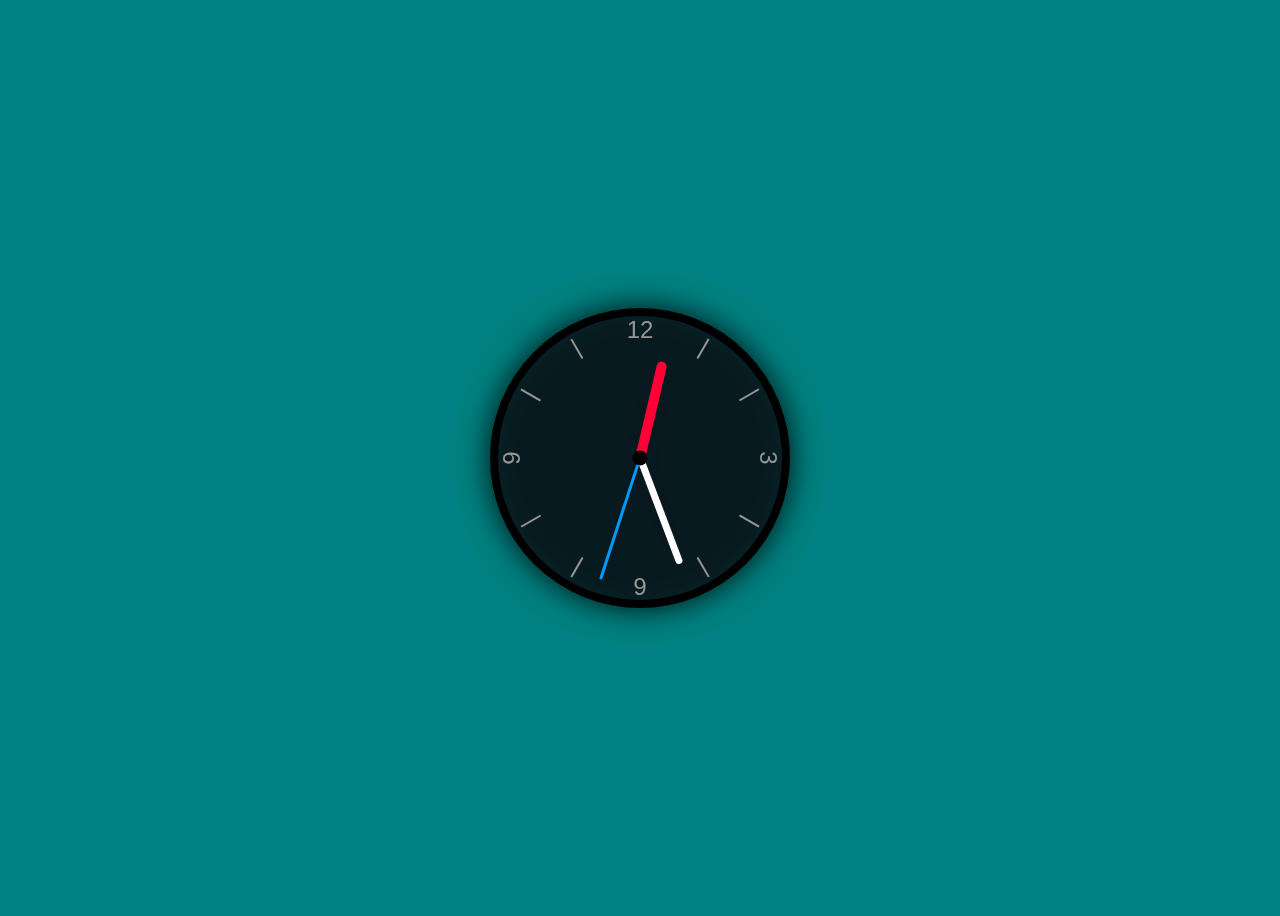
<file: Analogic Clock/index.html>
<!DOCTYPE html>
<html lang="en">
<head>
    <meta charset="UTF-8">
    <meta http-equiv="X-UA-Compatible" content="IE=edge">
    <meta name="viewport" content="width=device-width, initial-scale=1.0">
    <title>Clock with CSS and JS</title>
    <link rel="stylesheet" href="style.css">
    <script defer src="script.js"></script>
</head>
<body>
    <div class="clock">
        <div class="number number1">|</div>
        <div class="number number2">|</div>
        <div class="number number3">3</div>
        <div class="number number4">|</div>
        <div class="number number5">|</div>
        <div class="number number6">6</div>
        <div class="number number7">|</div>
        <div class="number number8">|</div>
        <div class="number number9">9</div>
        <div class="number number10">|</div>
        <div class="number number11">|</div>
        <div class="number number12">12</div>
        <div class="hand hand second"data-second-hand></div>
        <div class="hand hand minute"data-minute-hand></div>
        <div class="hand hand hour" data-hour-hand></div>
    </div>
</body>
</html>
</file>
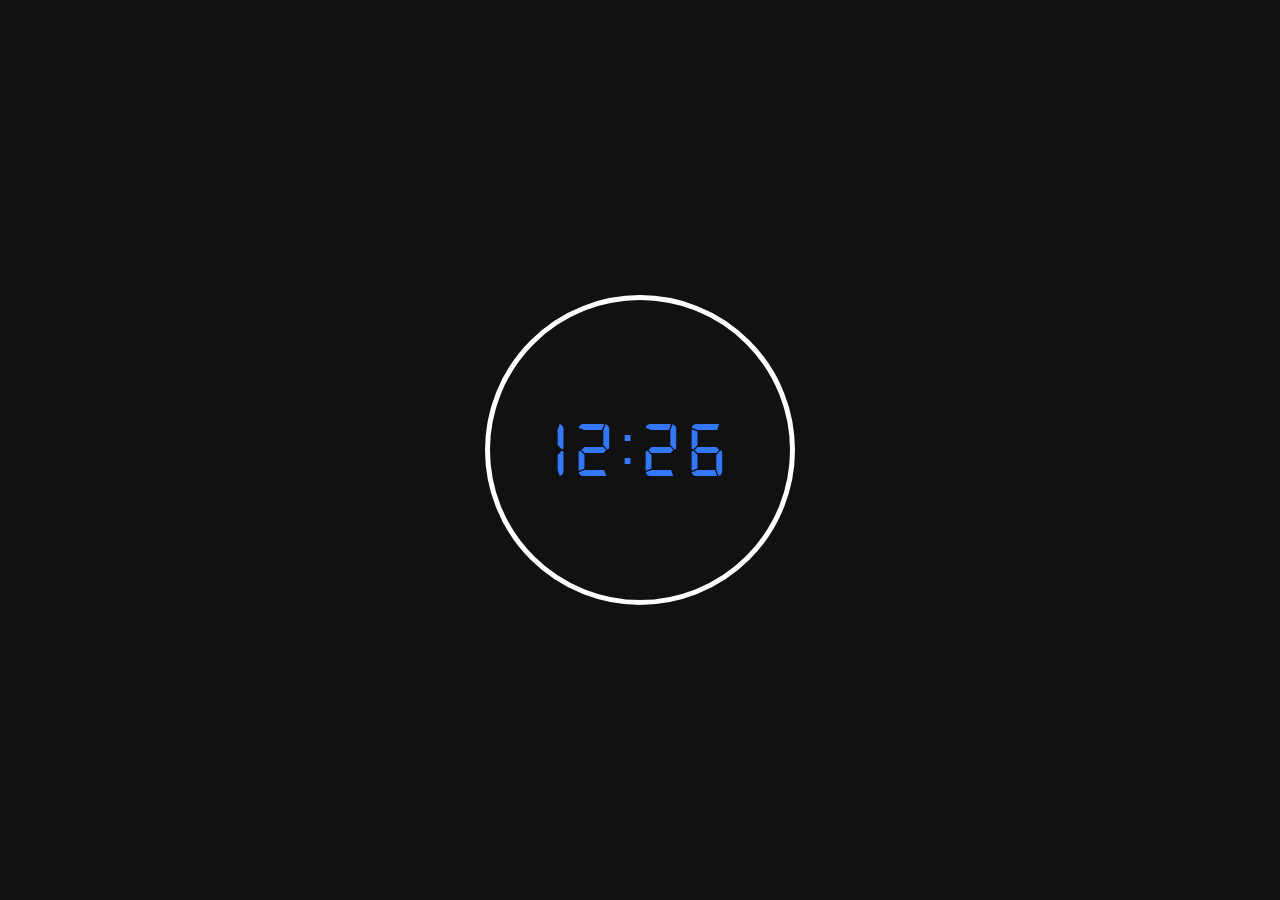
<file: Digital Clock/index.html>
<!DOCTYPE html>
<html lang="en">
<head>
    <meta charset="UTF-8">
    <meta http-equiv="X-UA-Compatible" content="IE=edge">
    <meta name="viewport" content="width=device-width, initial-scale=1.0">
    <title>Digital Clock</title>
    <link rel="stylesheet" href="style.css">
    <script defer src="script.js"></script>
</head>
<body>
    <div class="clock">
        <div class="inner"></div>
        <div id="time">
            <div id="hour">11</div>
            <div id="sep">:</div>
            <div id="min">11</div>
        </div>
    </div>
</body>
</html>
</file>
<file: Analogic Clock/style.css>
*, *::after, *::before {
    box-sizing: border-box;
    font-family: Gotham Rounded, sans-serif;
  }

body{
    background-color:teal;
    display:flex;
    align-items:center;
    justify-content:center;
    min-height: 100vh;
    overflow: hidden;
    
}

.clock{
    width:300px;
    height: 300px;
    background-color:rgba(9,26,33,0.8);
    border-radius:50%;
    position:relative;
    border: 8px solid black;
    filter: drop-shadow(0 0 15px black);
}



.clock .number {
    --rotation: 0;
    position: absolute;
    width: 100%;
    height: 100%;
    text-align: center;
    transform: rotate(var(--rotation));
    font-size: 1.5rem;
    color: rgb(151, 151, 151);
}

.clock .number1 { --rotation: 30deg; }
.clock .number2 { --rotation: 60deg; }
.clock .number3 { --rotation: 90deg; }
.clock .number4 { --rotation: 120deg; }
.clock .number5 { --rotation: 150deg; }
.clock .number6 { --rotation: 180deg; }
.clock .number7 { --rotation: 210deg; }
.clock .number8 { --rotation: 240deg; }
.clock .number9 { --rotation: 270deg; }
.clock .number10 { --rotation: 300deg; }
.clock .number11 { --rotation: 330deg; }

.clock .hand {
    --rotation: 0;
    position: absolute;
    bottom: 50%;
    left: 50%;
    border-top-left-radius: 10px;
    border-top-right-radius: 10px;
    transform-origin: bottom;
    z-index: 10;
    transform: translateX(-50%) rotate(calc(var(--rotation) * 1deg));
}
  
.clock::after {
content: '';
position: absolute;
background-color: black;
z-index: 11;
width: 15px;
height: 15px;
top: 50%;
left: 50%;
transform: translate(-50%, -50%);
border-radius: 50%;
}

.clock .hand.second {
width: 3px;
height: 45%;
background-color: rgb(0, 153, 255);
}

.clock .hand.minute {
width: 7px;
height: 40%;
background-color: rgb(255, 255, 255);
}

.clock .hand.hour {
width: 10px;
height: 35%;
background-color: rgb(255, 0, 55);
}
</file>
<file: Digital Clock/style.css>
@font-face{
    font-family:'digital-clock-font';
    src: url('Fonts/digital-7.ttf');
}
:root{
    --theme-color:rgb(51,119,255);
    --background-color:rgb(17,17,17);
}
*,::before,::after{
    margin:0;
    padding:0;
    font-family: Verdana, Geneva, Tahoma, sans-serif;
}
body{
    background-color:var(--background-color);
    display:flex;
    align-items: center;
    justify-content:center;
    min-height: 100vh;
}

.clock{
    width: 300px;
    height: 300px;
    border-radius:50%;
    position:relative;
    background-color:var(--background-color);
    z-index:2;
    border: 5px solid white;
}

#time{
    position:absolute;
    color:var( --theme-color);
    top:50%;
    left:50%;
    transform: translate(-48%,-50%);
    text-align:center;
    font-size: 5rem;
    align-items:center;
    width: fit-content;
    height:5rem;
    display:flex;
    flex-direction:row;
    
}

#min,#sep,#hour{
    font-family:'digital-clock-font';
    letter-spacing:0.5rem;
    height:100%;
    overflow: hidden;
    
}

.clock::before{
    content: '';
    top: 10px;
    left: 10px;
    right: 10px;
    background: blue;
}
</file>
